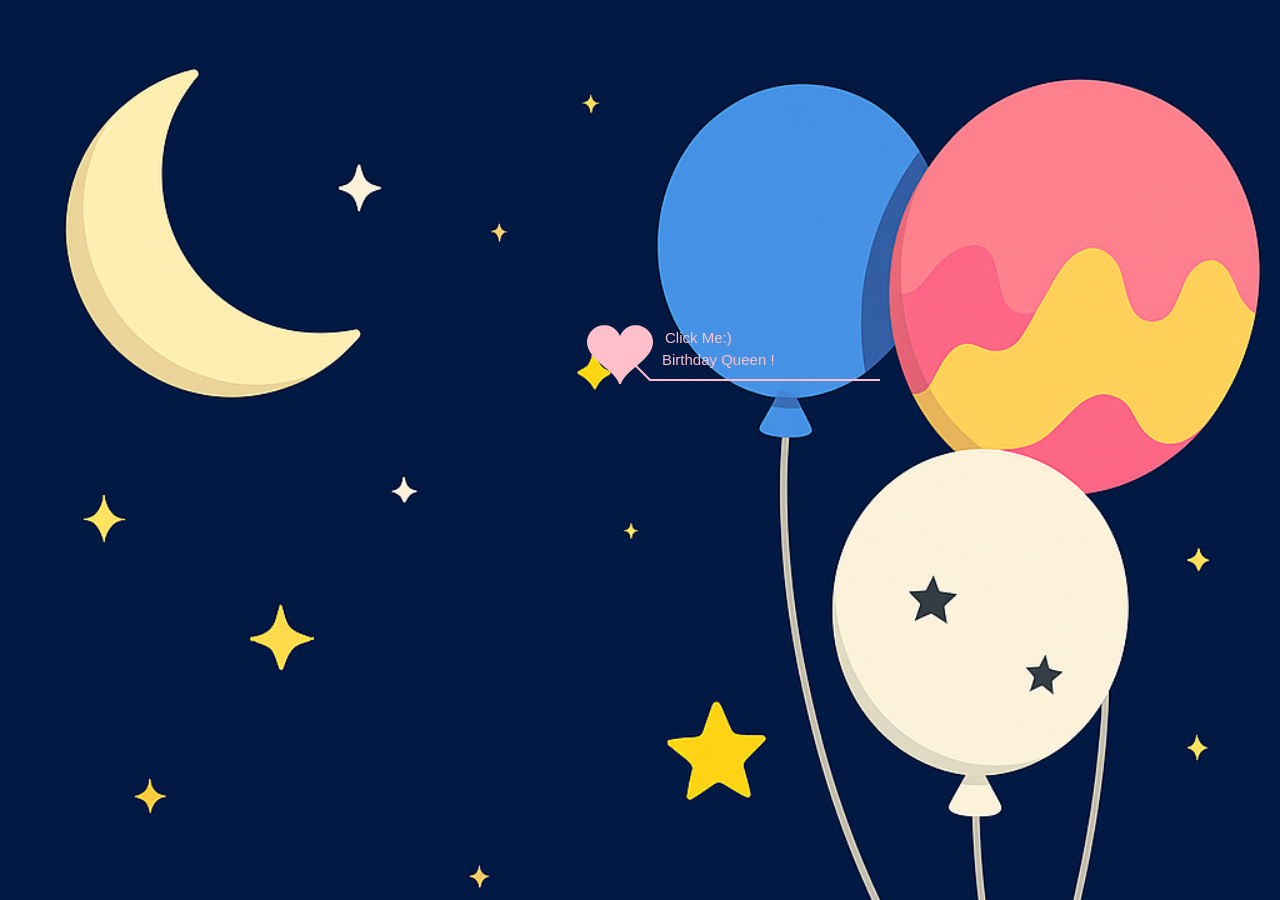
<file: index.html>
<!DOCTYPE html PUBLIC "-//W3C//DTD XHTML 1.0 Strict//EN" "http://www.w3.org/TR/xhtml1/DTD/xhtml1-strict.dtd">
<html xml:lang="en" xmlns="http://www.w3.org/1999/xhtml">
  <head>
    <meta name="viewport" content="width=device-width, initial-scale=1.0">
    <meta http-equiv="Content-Type" content="text/html; charset=UTF-8" />
    <title>HBD</title>
    <link type="text/css" rel="stylesheet" href="./file/default.css" />
    <script type="text/javascript" src="./file/jquery.min.js"></script>
    <script type="text/javascript" src="./file/jscex.min.js"></script>
    <script type="text/javascript" src="./file/jscex-parser.js"></script>
    <script type="text/javascript" src="./file/jscex-jit.js"></script>
    <script
      type="text/javascript"
      src="./file/jscex-builderbase.min.js"
    ></script>
    <script type="text/javascript" src="./file/jscex-async.min.js"></script>
    <script
      type="text/javascript"
      src="./file/jscex-async-powerpack.min.js"
    ></script>
    <script
      type="text/javascript"
      src="./file/functions.js"
      charset="utf-8"
    ></script>
    <script
      type="text/javascript"
      src="./file/love.js"
      charset="utf-8"
    ></script>
    <script>
      function playAudio() {
        var audio = document.getElementById("myAudio");
        audio.play();
      }
    </script>
  </head>
  <body>
    <div id="main">
      <div id="error">
        <a
          href="http://www.google.cn/chrome/intl/zh-CN/landing_chrome.html?hl=zh-CN&brand=CHMI"
          >Chrome</a
        >
        (<a href="http://firefox.com.cn/download/">Firefox</a>)
      </div>
      <audio autoplay="autoplay" height="100" width="100" id="myAudio">
        <source src="aud.mp3" type="audio/mp3" />
        <embed height="100" width="100" src="aud.mp3" />
      </audio>
      <div id="wrap">
<div id="text">

  <div id="nextBtn">
   <button onclick="window.location.href='galeri.html'">
  Lanjut ➜
</button>
  </div>

  <div id="code">
            <span class="say">Aloo Sayaangg 💫</span><br />
            <span class="say">Happy Birthday 🎉</span><br />
            <span class="say">Awm dah umur 18 kann 🌟</span
            ><br />
            <span class="say"
              >Tapi bagiku awm sek kyk anak kecii sng butuh peyukan laa 💕</span
            ><br />
            <span class="say">Maap ya ne ak gg iso gae awm bahagia tenanan ❤️</span><br />
            <span class="say">Ak sayaaangg awm ko 🥰</span><br />
            <span class="say">Maap ne sering gae awm sedih  🙁✨</span
            ><br />
            <span class="say">Ak ta sukak awm marah marah 😔✨</span
            ><br />
            <span class="say">Tapi bukan berarti ak ga pgn mb awm ko 🎇✨</span
            ><br />
            <span class="say">Saat di mana awm tersenyum t tertawa gro gro ak 🍭✨</span
            ><br />
            <span class="say">Kui moment terindah laa bagiku 😊✨</span
            ><br />
          </div>
        </div>
        <div id="clock-box">
          <span id="clock">577 days 0 hours 0 minutes 0 seconds</span>
          <!-- Change to "6940 days..." if needed -->
        </div>
        <canvas id="canvas" width="1100" height="680"></canvas>
        <div id="nextBtn">
  <button id="btnNext">Lanjut ➜</button>
</div>
      </div>
      
    </div>

    <script>
      (function () {
        var canvas = $("#canvas");

        if (!canvas[0].getContext) {
          $("#error").show();
          return false;
        }

        var width = canvas.width();
        var height = canvas.height();
        canvas.attr("width", width);
        canvas.attr("height", height);

        var opts = {
          seed: {
            x: width / 2 - 20,
            color: "rgb(190, 26, 37)",
            scale: 2,
          },
          branch: [
            [
              535,
              680,
              570,
              250,
              500,
              200,
              30,
              100,
              [
                [
                  540,
                  500,
                  455,
                  417,
                  340,
                  400,
                  13,
                  100,
                  [[450, 435, 434, 430, 394, 395, 2, 40]],
                ],
                [
                  550,
                  445,
                  600,
                  356,
                  680,
                  345,
                  12,
                  100,
                  [[578, 400, 648, 409, 661, 426, 3, 80]],
                ],
                [539, 281, 537, 248, 534, 217, 3, 40],
                [
                  546,
                  397,
                  413,
                  247,
                  328,
                  244,
                  9,
                  80,
                  [
                    [427, 286, 383, 253, 371, 205, 2, 40],
                    [498, 345, 435, 315, 395, 330, 4, 60],
                  ],
                ],
                [
                  546,
                  357,
                  608,
                  252,
                  678,
                  221,
                  6,
                  100,
                  [[590, 293, 646, 277, 648, 271, 2, 80]],
                ],
              ],
            ],
          ],
          bloom: {
            num: 700,
            width: 1080,
            height: 650,
          },
          footer: {
            width: 1200,
            height: 5,
            speed: 10,
          },
        };

        var tree = new Tree(canvas[0], width, height, opts);
        var seed = tree.seed;
        var foot = tree.footer;
        var hold = 1;

        canvas
          .click(function (e) {
            playAudio();
            var offset = canvas.offset(),
              x,
              y;
            x = e.pageX - offset.left;
            y = e.pageY - offset.top;
            if (seed.hover(x, y)) {
              hold = 0;
              canvas.unbind("click");
              canvas.unbind("mousemove");
              canvas.removeClass("hand");
            }
          })
          .mousemove(function (e) {
            var offset = canvas.offset(),
              x,
              y;
            x = e.pageX - offset.left;
            y = e.pageY - offset.top;
            canvas.toggleClass("hand", seed.hover(x, y));
          });

        var seedAnimate = eval(
          Jscex.compile("async", function () {
            seed.draw();
            while (hold) {
              $await(Jscex.Async.sleep(10));
            }
            while (seed.canScale()) {
              seed.scale(0.95);
              $await(Jscex.Async.sleep(10));
            }
            while (seed.canMove()) {
              seed.move(0, 2);
              foot.draw();
              $await(Jscex.Async.sleep(10));
            }
          })
        );

        var growAnimate = eval(
          Jscex.compile("async", function () {
            do {
              tree.grow();
              $await(Jscex.Async.sleep(10));
            } while (tree.canGrow());
          })
        );

        var flowAnimate = eval(
          Jscex.compile("async", function () {
            do {
              tree.flower(2);
              $await(Jscex.Async.sleep(10));
            } while (tree.canFlower());
          })
        );

        var moveAnimate = eval(
          Jscex.compile("async", function () {
            tree.snapshot("p1", 240, 0, 610, 680);
            while (tree.move("p1", 500, 0)) {
              foot.draw();
              $await(Jscex.Async.sleep(10));
            }
            foot.draw();
            tree.snapshot("p2", 500, 0, 610, 680);

            canvas
              .parent()
              .css("background", "url(" + tree.toDataURL("image/png") + ")");
            canvas.css("background", "#ffe");
            $await(Jscex.Async.sleep(300));
            canvas.css("background", "none");
          })
        );

       var textAnimate = eval(
  Jscex.compile("async", function () {
    $("#code").show().typewriter();

    $await(Jscex.Async.sleep(48000));

    $("#nextBtn").addClass("show");
  })
);
        var runAsync = eval(
          Jscex.compile("async", function () {
            $await(seedAnimate());
            $await(growAnimate());
            $await(flowAnimate());
            $await(moveAnimate());
            textAnimate().start();
          })
        );

        runAsync().start();
      })();
    </script>
  </body>
</html>
</file>
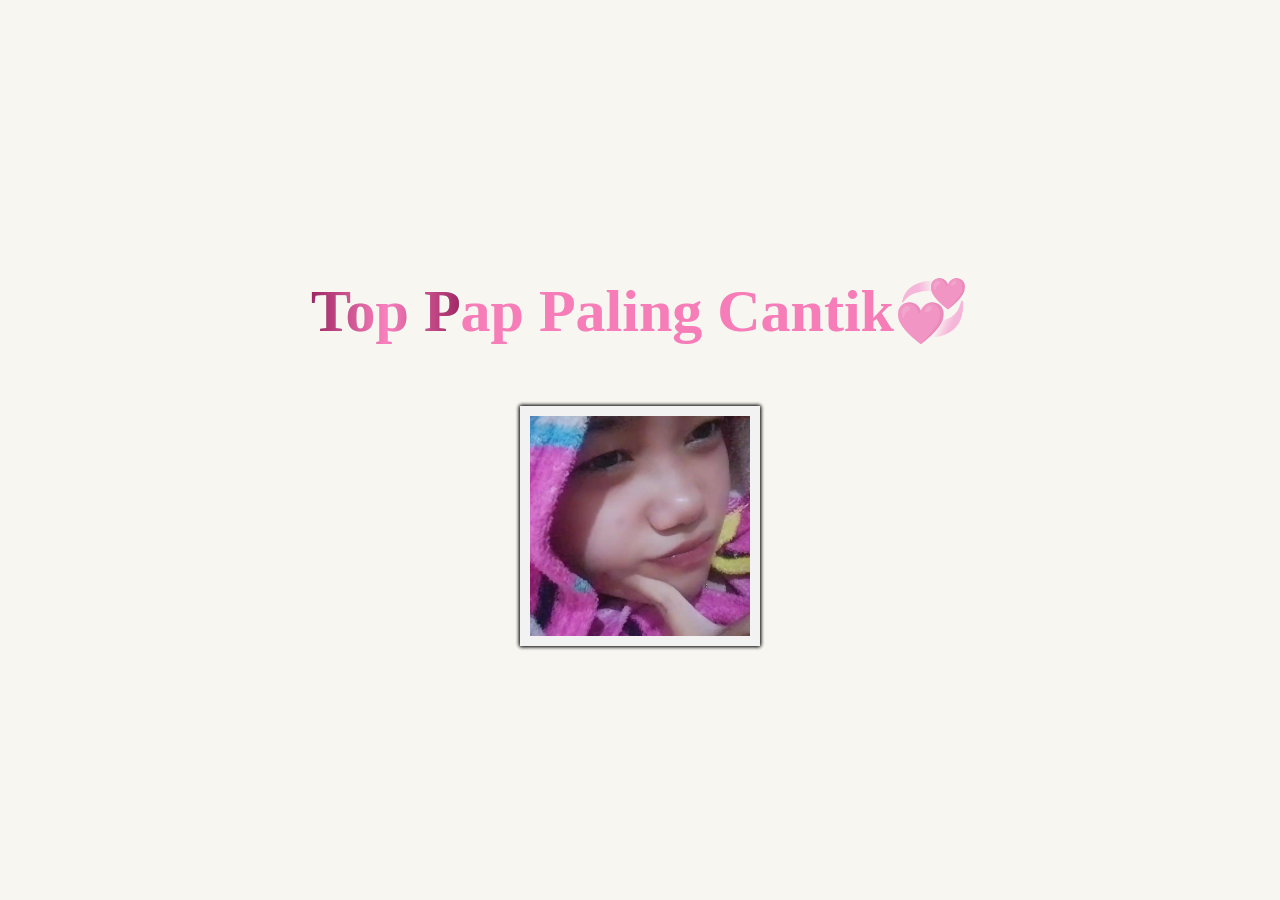
<file: galeri.html>
<!DOCTYPE html>
<html lang="en">
<head>
  <meta charset="UTF-8">
  <meta name="viewport" content="width=device-width, initial-scale=1.0">
  <title>Valentine's Day Flip Book</title>
<link rel="stylesheet" href="style.css">
</head>
<body>
<audio autoplay loop>
  <source src="aud.mp3" type="audio/mp3">
</audio>
  <div id="hedlinecontainer">
    <div id="shine">Top Pap Paling Cantik💞</div>
  </div>
  

  <div class="gallery">
<img src="foto1.jpg">
<img src="foto2.jpg">
<img src="foto3.jpg">
<img src="foto4.jpg">
<img src="foto5.jpg">
  </div>
<script>
document.body.addEventListener("click", function(){
  document.getElementById("bgmusic").play();
});
</script>
</body>
</html>
</file>
<file: file/default.css>
body {
  margin: 0;
  padding: 0;
  background-image: url('../img2.png');
  background-size: cover;
  background-repeat: no-repeat;
  font-size: 14px;
  font-family: sans-serif;
  color: white;
  overflow: auto;
}
a {
  color: white;
  font-size: 14px;
}
#main {
  width: 100%;
}
#wrap {
  position: relative;
  margin: 0 auto;
    width: 100%;
  max-width: 1100px;
  height: 680px;
  margin-top: 10px;
}
#text {
  width: 272px;
  height: 560px;
  left: 188px;
  top: 80px;
  position: absolute;
}
#code {
  display: none;
  color: rgb(196, 255, 255);
  font-size: 16px;
  margin-top: 70px;
  line-height: 25px;
  font-size: larger;
  font-weight: bolder;
}
#clock-box {
  position: absolute;
  left: 60px;
  top: 550px;
  font-size: 28px;
  display: none;
}
#clock-box a {
  font-size: 28px;
  text-decoration: none;
}
#clock {
  margin-left: 48px;
}
#clock .digit {
  font-size: 64px;
}
#canvas {
  margin: 0 auto;
  width: 1100px;
  height: 680px;
}
#error {
  margin: 0 auto;
  text-align: center;
  margin-top: 60px;
  display: none;
}
.hand {
  cursor: pointer;
}
.say {
  margin-left: 5px;
}
.space {
  margin-right: 150px;
}

#message-box{
  position: absolute;
  margin-top:450px;
  font-size: 25px;
  font-family: monospace;

}
#nextBtn{
    text-align:center;
    margin-bottom:20px;
    display:none;
    opacity:0;
    transition:opacity 1.5s ease;
}

#nextBtn.show{
    display:block;
    opacity:1;
}

#btnNext{
    padding:12px 25px;
    font-size:18px;
    border:none;
    border-radius:25px;
    background:#ff4d6d;
    color:white;
    cursor:pointer;
}
@media (max-width: 768px) {
  #wrap {
    width: 95%;
    height: auto;
  }
  #text {
    position: static;
    width: 90%;
    margin: 10px auto;
  }
}
img, video {
  max-width: 100%;
  height: auto;
}
</file>
<file: style.css>
.gallery {
  --d: 10s;
  display: grid;
  place-items: center;
  width: 220px;
  margin: auto;
}

.gallery > img {
  grid-area: 1/1;
  width: 100%;
  aspect-ratio: 1;
  object-fit: cover;
  border: 10px solid #f2f2f2;
  box-shadow: 0 0 4px #0007;
  z-index: 2;
  animation: slide var(--d) infinite, z-order var(--d) infinite steps(1);
}

.gallery img:last-child {
  animation-name: slide, z-order-last;
}

.gallery > img:nth-child(1) {
  animation-delay: calc(0*var(--d));
  --r: 16deg;
}

.gallery > img:nth-child(2) {
  animation-delay: calc(-0.2*var(--d));
  --r: -1deg;
}

.gallery > img:nth-child(3) {
  animation-delay: calc(-0.4*var(--d));
  --r: -19deg;
}

.gallery > img:nth-child(4) {
  animation-delay: calc(-0.6*var(--d));
  --r: 6deg;
}

.gallery > img:nth-child(5) {
  animation-delay: calc(-0.8*var(--d));
  --r: -8deg;
}

@keyframes slide {
  10% {
    transform: translateX(120%) rotate(var(--r));
  }
  0%, 100%, 20% {
    transform: translateX(0%) rotate(var(--r));
  }
}

@keyframes z-order {
  10%, 20% {
    z-index: 1;
  }
  80% {
    z-index: 2;
  }
}

@keyframes z-order-last {
  10%, 20% {
    z-index: 1;
  }
  90% {
    z-index: 2;
  }
}

body {
  margin: 0;
  min-height: 100vh;
  display: grid;
  place-content: center;
  background: #f8f6f1;
  overflow: hidden;
}

#hedlinecontainer {
  display: flex;
  justify-content: center;
  align-items: center;
  margin-top: 20px;
  margin-bottom: 60px;
}

#shine {
  font-size: 60px;
  font-weight: bold;
  color: rgba(255, 0, 102, 0.3);
  z-index: 10;
  background: -webkit-gradient(linear, left top, right top, from(#222), to(#222), color-stop(0.5, #fff)) 0 0 no-repeat;
  -webkit-background-size: 150px;
  -webkit-background-clip: text;
  -webkit-animation-name: shine;
  -webkit-animation-duration: 3s; /* Adjust the duration as needed */
  -webkit-animation-iteration-count: infinite;
  text-shadow: 0 0px 0px rgba(233, 85, 189, 0.419);

}

@-webkit-keyframes shine {
  0%, 10% {
    background-position: -1000px;
  }
  20% {
    background-position: top left;
  }
  90% {
    background-position: top right;
  }
  100% {
    background-position: 1000px;
  }
}

@media only screen and (max-width: 600px) {
  #shine {
  font-size: 22px;
}
#hedlinecontainer {
  display: flex;
  justify-content: center;
  align-items: center;

  margin-bottom: 60px;
}

.gallery {
  --d: 10s;
  /* duration */
  display: grid;
  place-items: center; /* Center both horizontally and vertically */
  width: 150px;
  margin-left: 60px;
}
}
</file>
